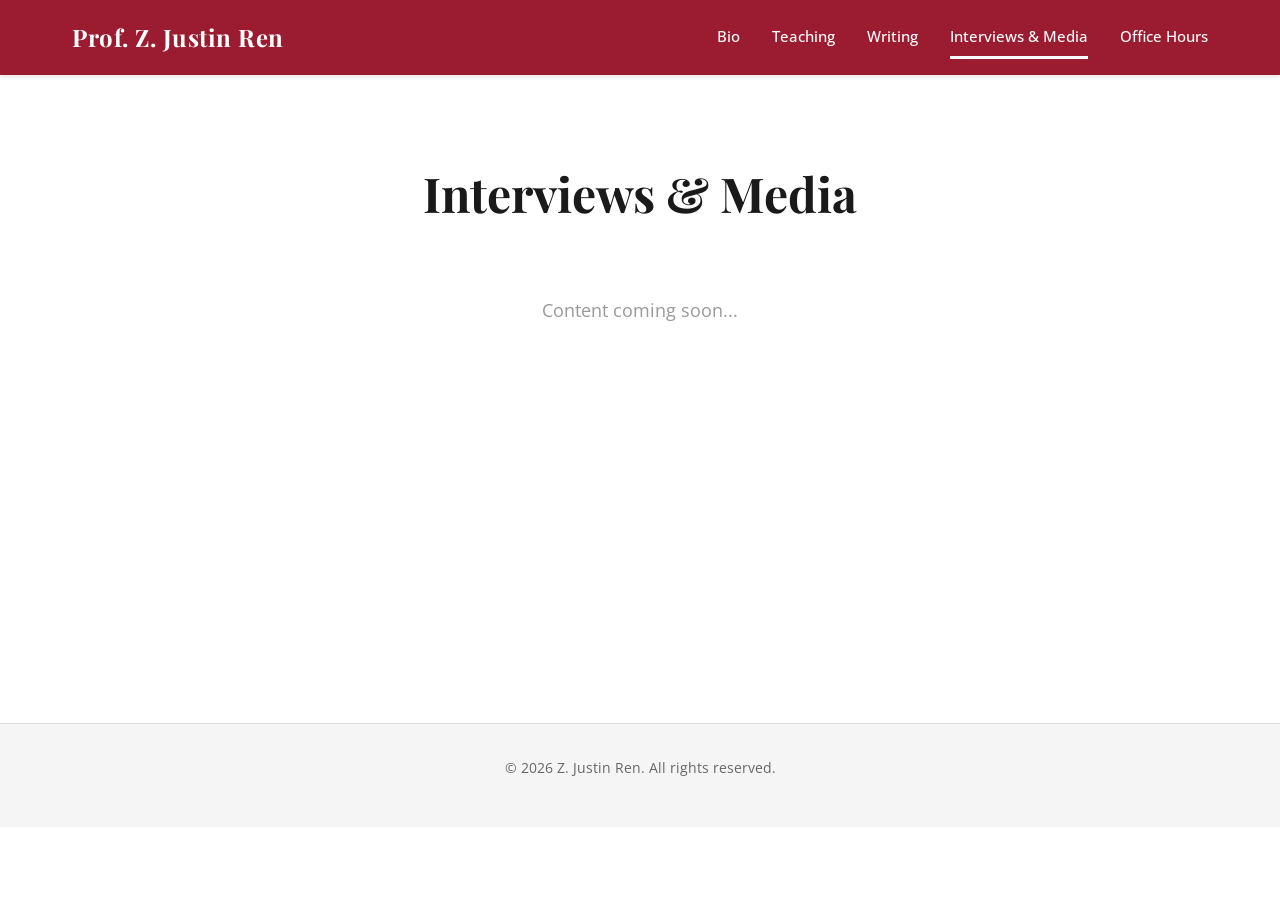
<file: interviews.html>
<!DOCTYPE html>
<html lang="en">
<head>
  <meta charset="UTF-8">
  <meta name="viewport" content="width=device-width, initial-scale=1.0">
  <title>Interviews & Media - Prof. Z. Justin Ren</title>
  <link rel="stylesheet" href="css/style.css">
</head>
<body>
  <header>
    <div class="container">
      <a href="index.html" class="logo">Prof. Z. Justin Ren</a>
      <button class="menu-toggle" id="menuToggle">☰</button>
      <nav id="navMenu">
        <a href="index.html">Bio</a>
        <a href="teaching.html">Teaching</a>
        <a href="writing.html">Writing</a>
        <a href="interviews.html" class="active">Interviews & Media</a>
        <a href="office-hours.html">Office Hours</a>
      </nav>
    </div>
  </header>

  <main>
    <div class="container">
      <h1>Interviews & Media</h1>
      <div class="coming-soon">
        <p>Content coming soon...</p>
      </div>
    </div>
  </main>

  <footer>
    <p>&copy; 2026 Z. Justin Ren. All rights reserved.</p>
  </footer>

  <script>
    // Mobile menu toggle
    const menuToggle = document.getElementById('menuToggle');
    const navMenu = document.getElementById('navMenu');

    menuToggle.addEventListener('click', function() {
      navMenu.classList.toggle('active');
    });

    // Close menu when a link is clicked
    const navLinks = navMenu.querySelectorAll('a');
    navLinks.forEach(link => {
      link.addEventListener('click', function() {
        navMenu.classList.remove('active');
      });
    });

    // Set active nav link
    function setActiveNav() {
      const currentPage = window.location.pathname.split('/').pop() || 'index.html';
      navLinks.forEach(link => {
        if (link.getAttribute('href') === currentPage) {
          link.classList.add('active');
        } else {
          link.classList.remove('active');
        }
      });
    }
    setActiveNav();
  </script>
</body>
</html>
</file>
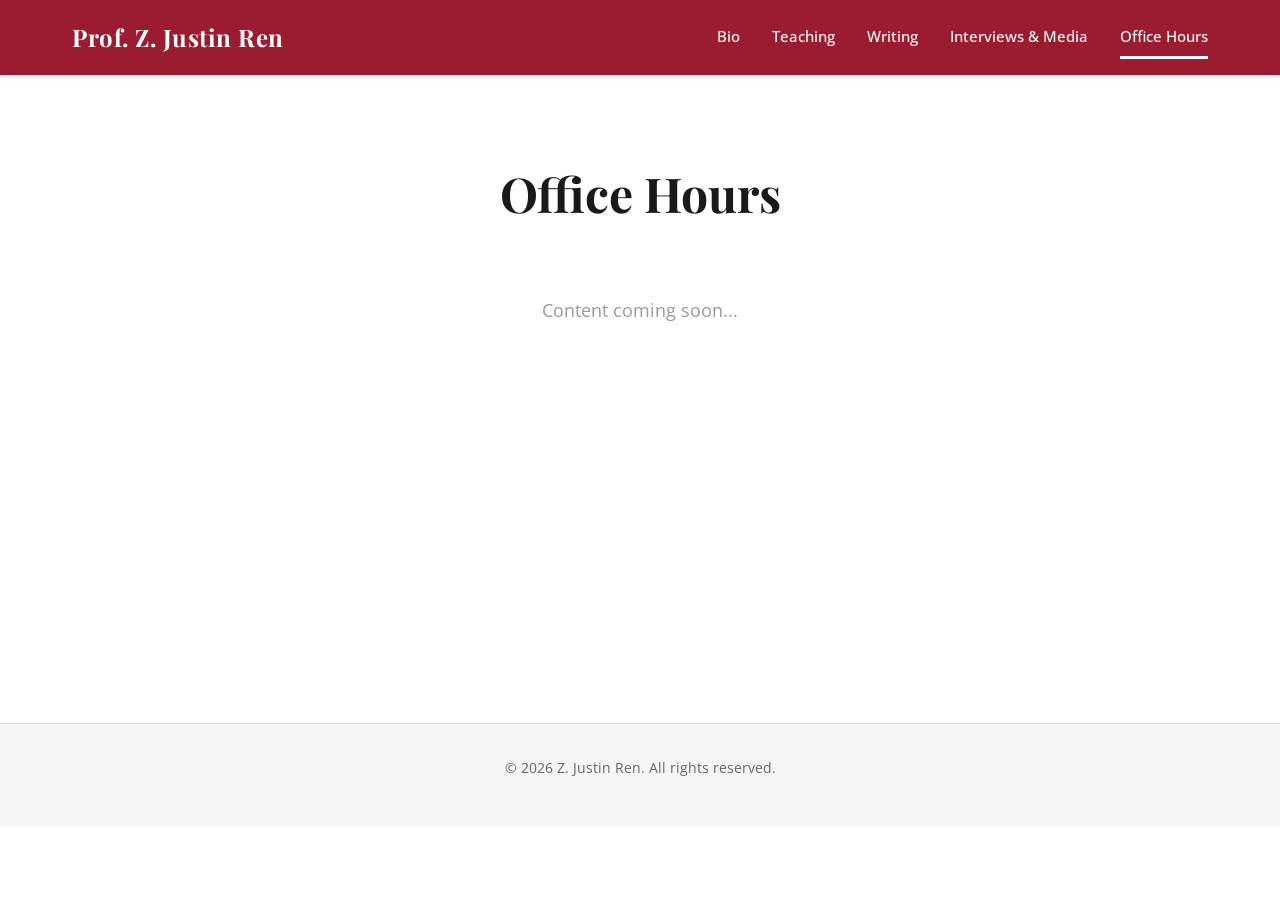
<file: office-hours.html>
<!DOCTYPE html>
<html lang="en">
<head>
  <meta charset="UTF-8">
  <meta name="viewport" content="width=device-width, initial-scale=1.0">
  <title>Office Hours - Prof. Z. Justin Ren</title>
  <link rel="stylesheet" href="css/style.css">
</head>
<body>
  <header>
    <div class="container">
      <a href="index.html" class="logo">Prof. Z. Justin Ren</a>
      <button class="menu-toggle" id="menuToggle">☰</button>
      <nav id="navMenu">
        <a href="index.html">Bio</a>
        <a href="teaching.html">Teaching</a>
        <a href="writing.html">Writing</a>
        <a href="interviews.html">Interviews & Media</a>
        <a href="office-hours.html" class="active">Office Hours</a>
      </nav>
    </div>
  </header>

  <main>
    <div class="container">
      <h1>Office Hours</h1>
      <div class="coming-soon">
        <p>Content coming soon...</p>
      </div>
    </div>
  </main>

  <footer>
    <p>&copy; 2026 Z. Justin Ren. All rights reserved.</p>
  </footer>

  <script>
    // Mobile menu toggle
    const menuToggle = document.getElementById('menuToggle');
    const navMenu = document.getElementById('navMenu');

    menuToggle.addEventListener('click', function() {
      navMenu.classList.toggle('active');
    });

    // Close menu when a link is clicked
    const navLinks = navMenu.querySelectorAll('a');
    navLinks.forEach(link => {
      link.addEventListener('click', function() {
        navMenu.classList.remove('active');
      });
    });

    // Set active nav link
    function setActiveNav() {
      const currentPage = window.location.pathname.split('/').pop() || 'index.html';
      navLinks.forEach(link => {
        if (link.getAttribute('href') === currentPage) {
          link.classList.add('active');
        } else {
          link.classList.remove('active');
        }
      });
    }
    setActiveNav();
  </script>
</body>
</html>
</file>
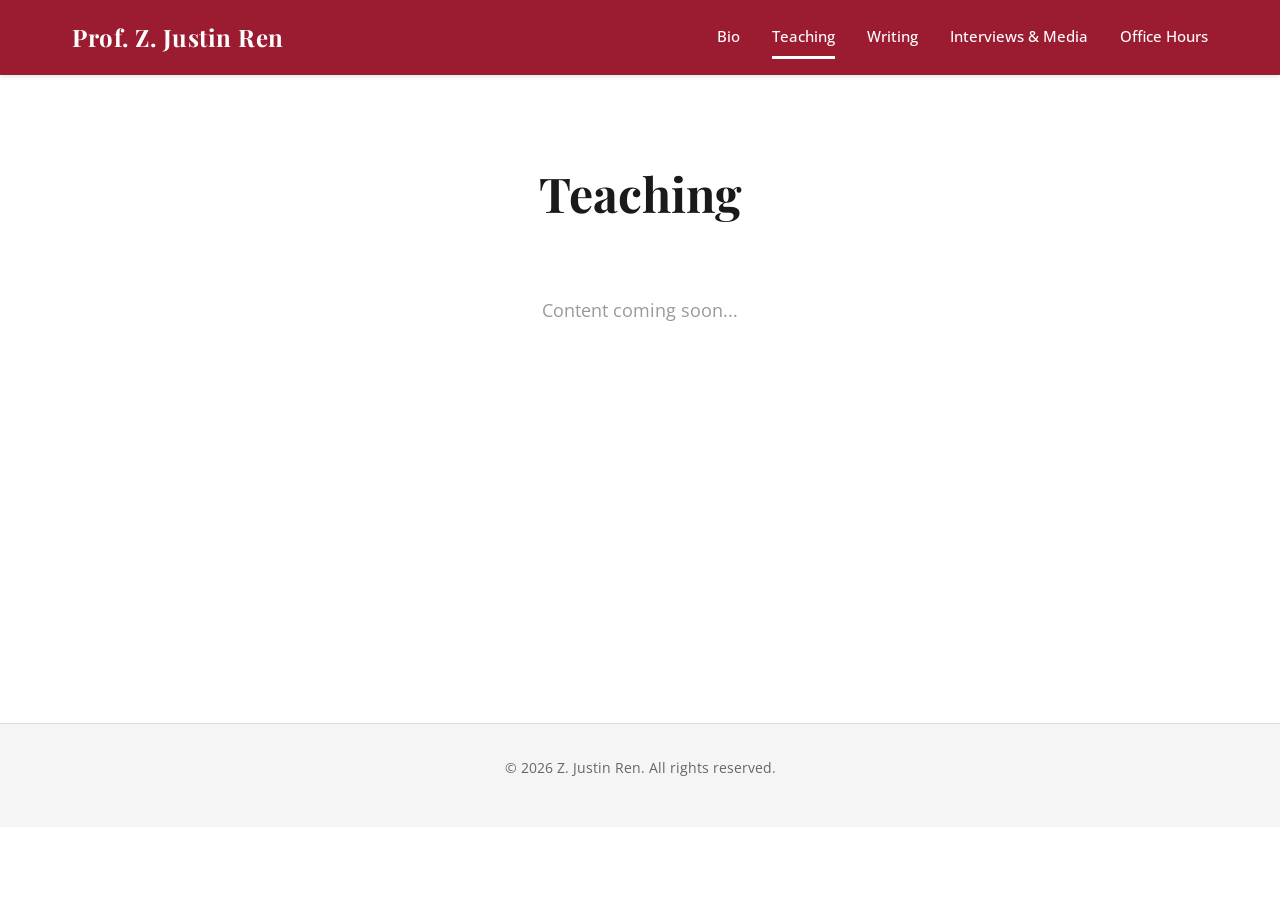
<file: teaching.html>
<!DOCTYPE html>
<html lang="en">
<head>
  <meta charset="UTF-8">
  <meta name="viewport" content="width=device-width, initial-scale=1.0">
  <title>Teaching - Prof. Z. Justin Ren</title>
  <link rel="stylesheet" href="css/style.css">
</head>
<body>
  <header>
    <div class="container">
      <a href="index.html" class="logo">Prof. Z. Justin Ren</a>
      <button class="menu-toggle" id="menuToggle">☰</button>
      <nav id="navMenu">
        <a href="index.html">Bio</a>
        <a href="teaching.html" class="active">Teaching</a>
        <a href="writing.html">Writing</a>
        <a href="interviews.html">Interviews &amp; Media</a>
        <a href="office-hours.html">Office Hours</a>
      </nav>
    </div>
  </header>

  <main>
    <div class="container">
      <h1>Teaching</h1>
      <div class="coming-soon">
        <p>Content coming soon...</p>
      </div>
    </div>
  </main>

  <footer>
    <p>&copy; 2026 Z. Justin Ren. All rights reserved.</p>
  </footer>

  <script>
    const menuToggle = document.getElementById('menuToggle');
    const navMenu = document.getElementById('navMenu');
    menuToggle.addEventListener('click', function() { navMenu.classList.toggle('active'); });
    const navLinks = navMenu.querySelectorAll('a');
    navLinks.forEach(link => { link.addEventListener('click', function() { navMenu.classList.remove('active'); }); });
    function setActiveNav() {
      const currentPage = window.location.pathname.split('/').pop() || 'index.html';
      navLinks.forEach(link => { if (link.getAttribute('href') === currentPage) { link.classList.add('active'); } else { link.classList.remove('active'); } });
    }
    setActiveNav();
  </script>
</body>
</html>
</file>
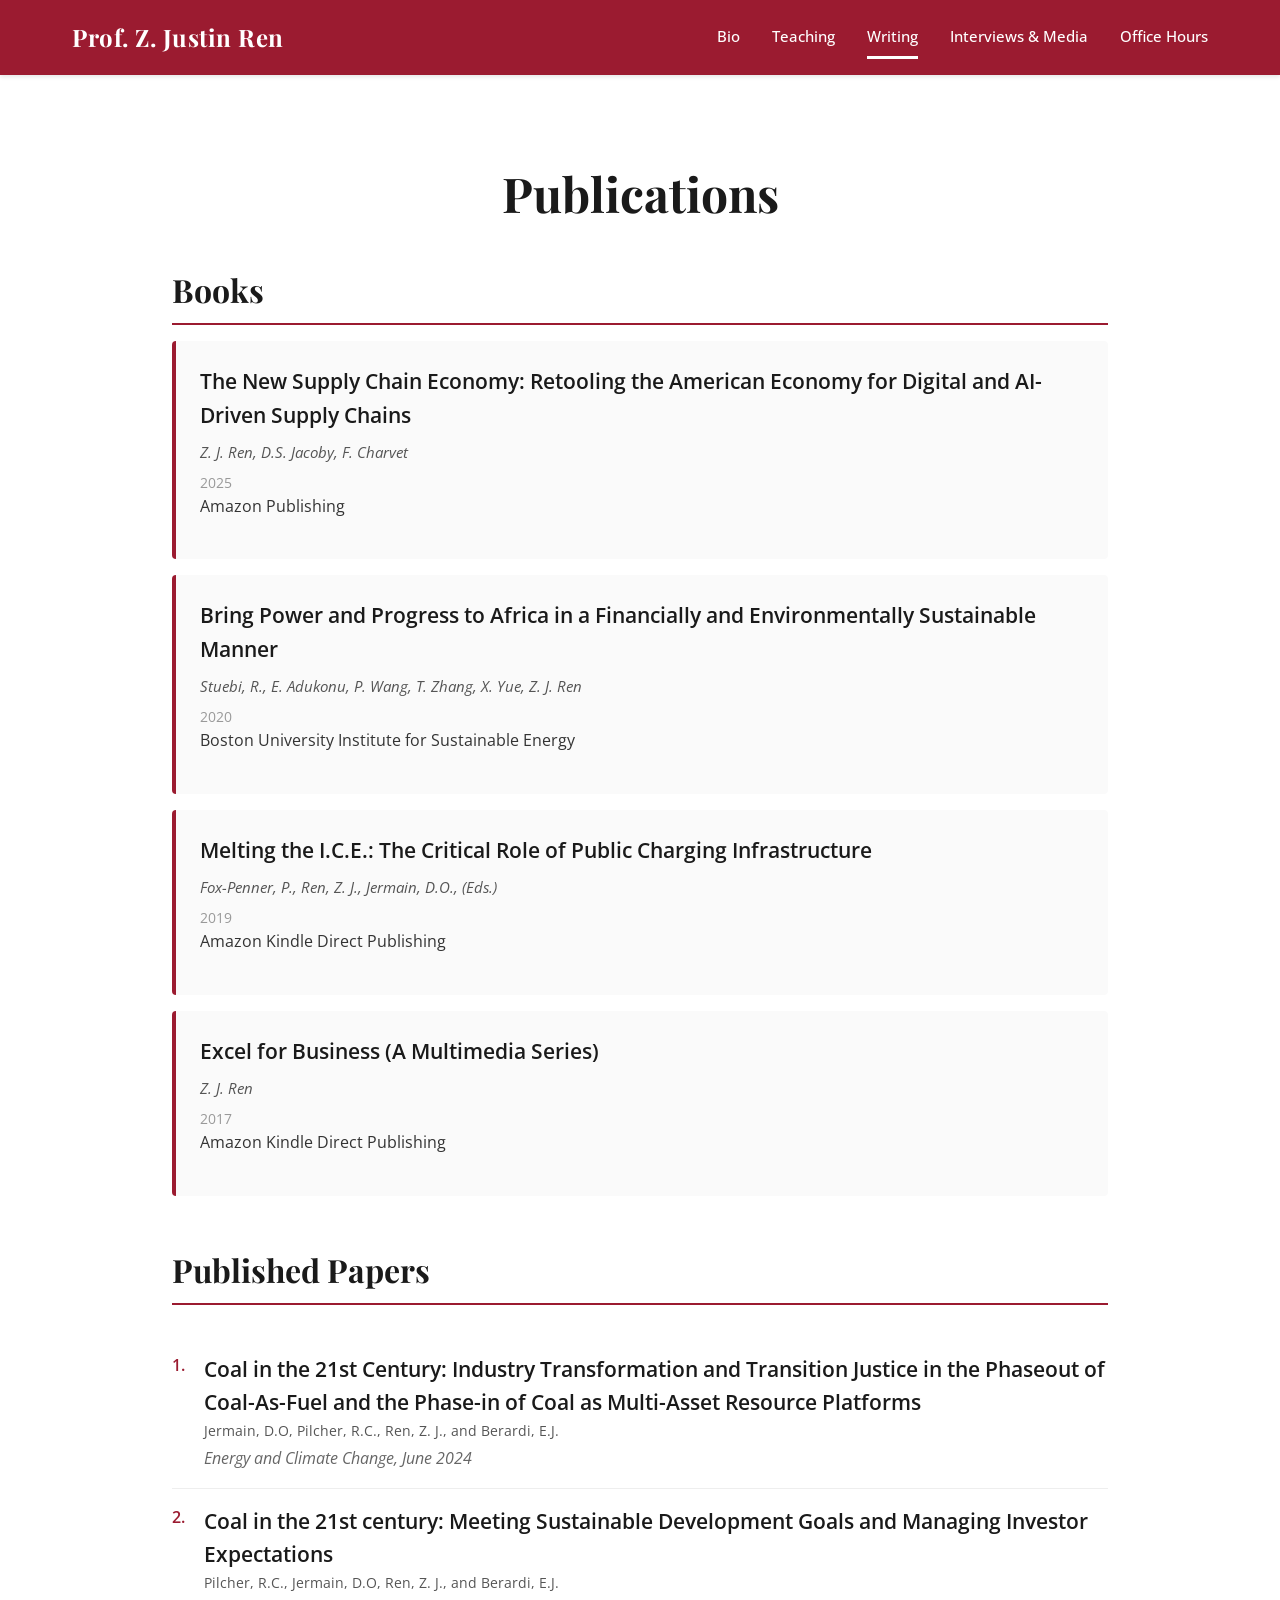
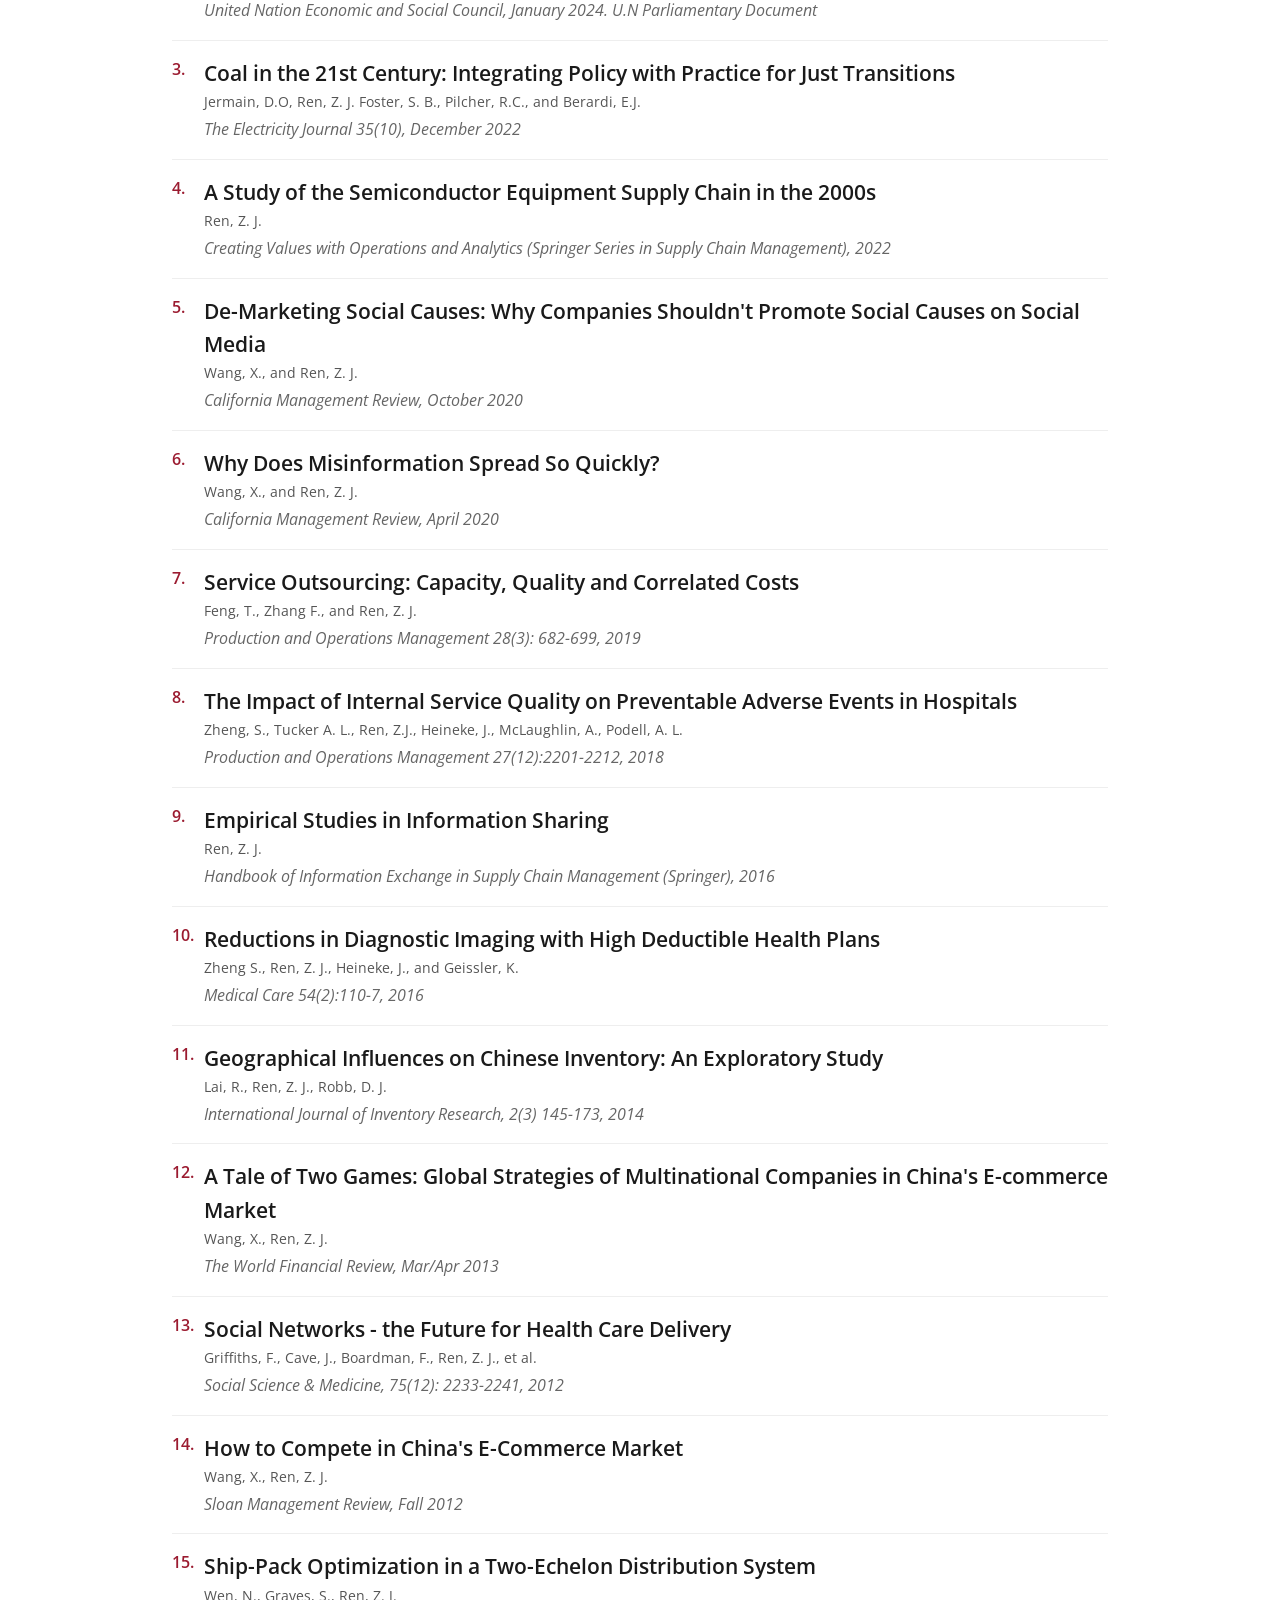
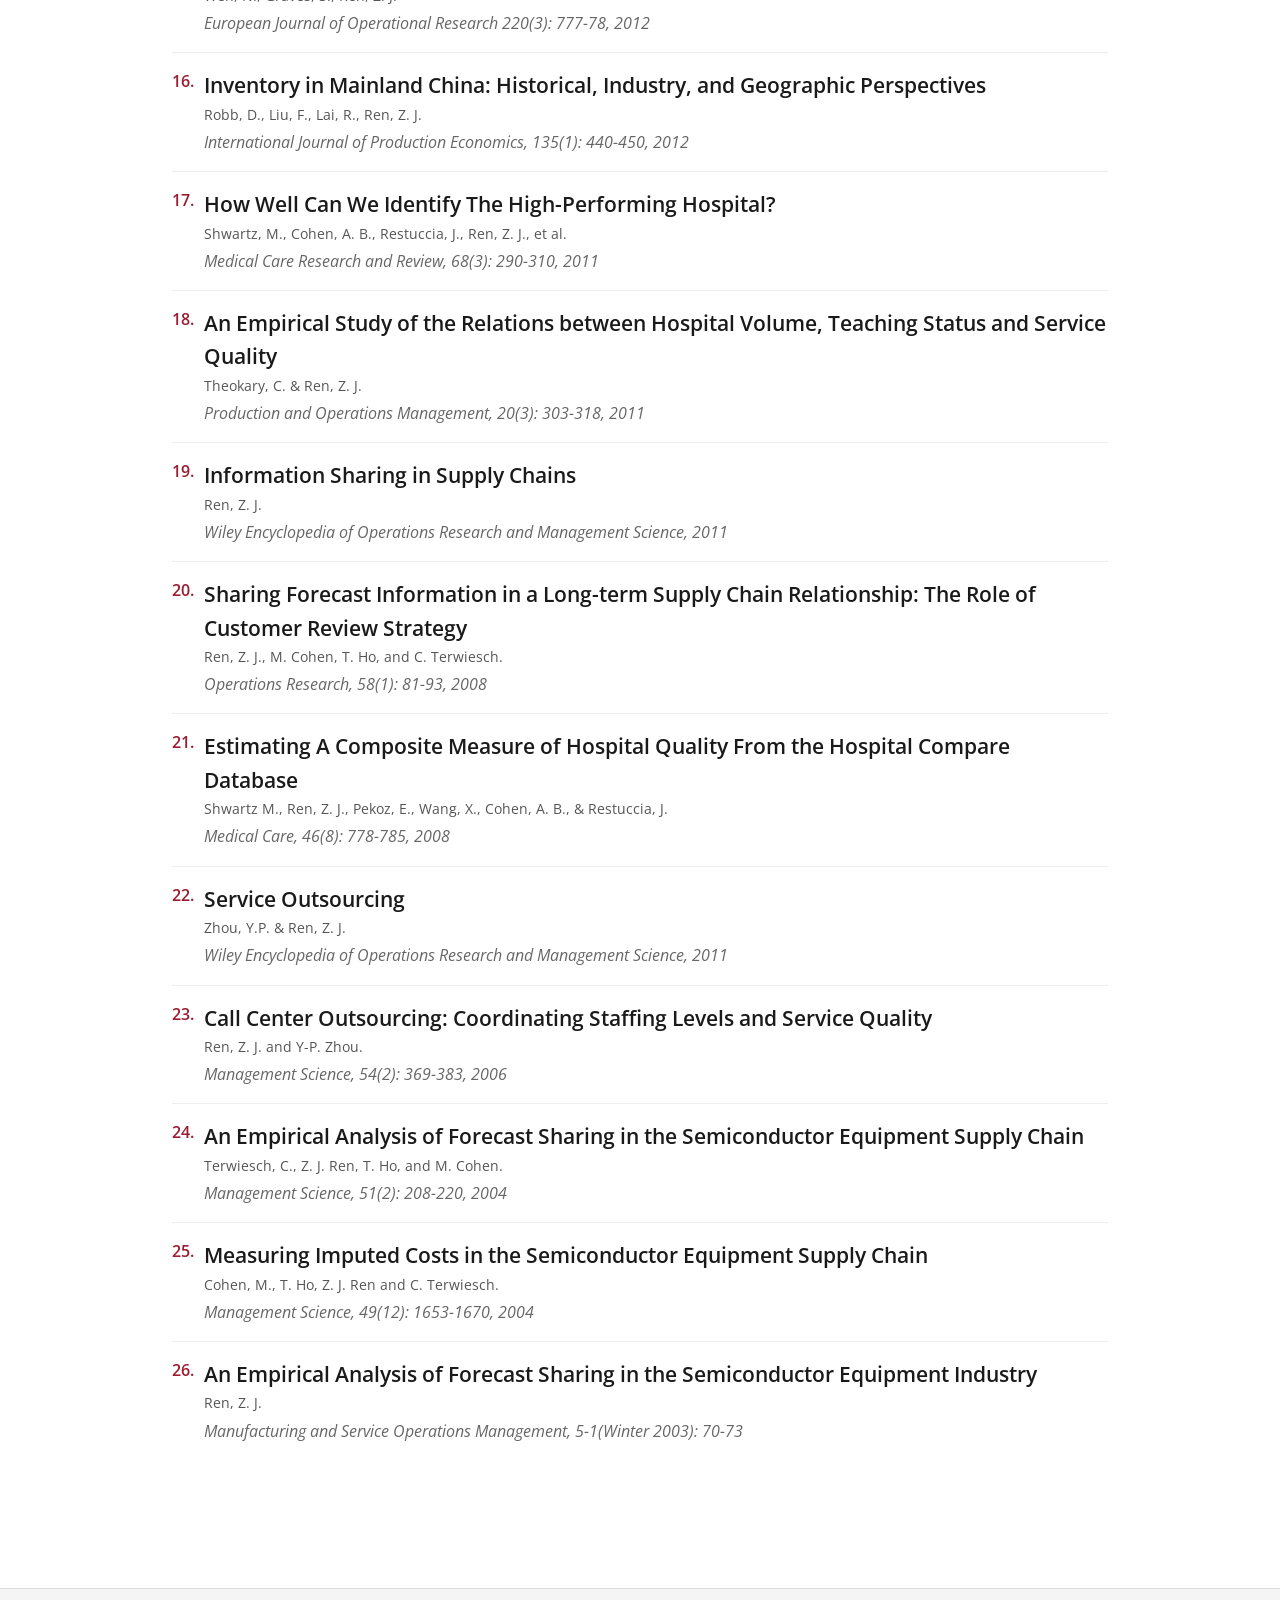
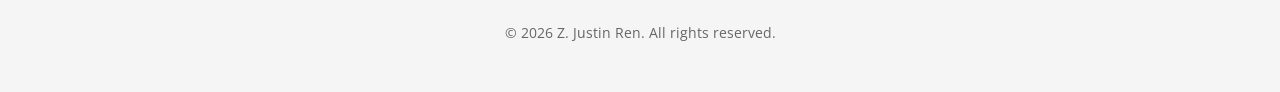
<file: writing.html>
<!DOCTYPE html>
<html lang="en">
<head>
  <meta charset="UTF-8">
  <meta name="viewport" content="width=device-width, initial-scale=1.0">
  <title>Writing - Prof. Z. Justin Ren</title>
  <link rel="stylesheet" href="css/style.css">
</head>
<body>
  <header>
    <div class="container">
      <a href="index.html" class="logo">Prof. Z. Justin Ren</a>
      <button class="menu-toggle" id="menuToggle">☰</button>
      <nav id="navMenu">
        <a href="index.html">Bio</a>
        <a href="teaching.html">Teaching</a>
        <a href="writing.html" class="active">Writing</a>
        <a href="interviews.html">Interviews & Media</a>
        <a href="office-hours.html">Office Hours</a>
      </nav>
    </div>
  </header>

  <main>
    <div class="container">
      <h1>Publications</h1>

      <section class="publications">
        <h2>Books</h2>
        <div class="books">
          <div class="book-item">
            <div class="title">The New Supply Chain Economy: Retooling the American Economy for Digital and AI-Driven Supply Chains</div>
            <div class="authors">Z. J. Ren, D.S. Jacoby, F. Charvet</div>
            <div class="year">2025</div>
            <p>Amazon Publishing</p>
          </div>

          <div class="book-item">
            <div class="title">Bring Power and Progress to Africa in a Financially and Environmentally Sustainable Manner</div>
            <div class="authors">Stuebi, R., E. Adukonu, P. Wang, T. Zhang, X. Yue, Z. J. Ren</div>
            <div class="year">2020</div>
            <p>Boston University Institute for Sustainable Energy</p>
          </div>

          <div class="book-item">
            <div class="title">Melting the I.C.E.: The Critical Role of Public Charging Infrastructure</div>
            <div class="authors">Fox-Penner, P., Ren, Z. J., Jermain, D.O., (Eds.)</div>
            <div class="year">2019</div>
            <p>Amazon Kindle Direct Publishing</p>
          </div>

          <div class="book-item">
            <div class="title">Excel for Business (A Multimedia Series)</div>
            <div class="authors">Z. J. Ren</div>
            <div class="year">2017</div>
            <p>Amazon Kindle Direct Publishing</p>
          </div>
        </div>
      </section>

      <section class="publications">
        <h2>Published Papers</h2>
        <div class="papers">
          <div class="paper-item">
            <span class="number">1.</span>
            <div class="title">Coal in the 21st Century: Industry Transformation and Transition Justice in the Phaseout of Coal-As-Fuel and the Phase-in of Coal as Multi-Asset Resource Platforms</div>
            <div class="authors">Jermain, D.O, Pilcher, R.C., Ren, Z. J., and Berardi, E.J.</div>
            <div class="journal">Energy and Climate Change, June 2024</div>
          </div>

          <div class="paper-item">
            <span class="number">2.</span>
            <div class="title">Coal in the 21st century: Meeting Sustainable Development Goals and Managing Investor Expectations</div>
            <div class="authors">Pilcher, R.C., Jermain, D.O, Ren, Z. J., and Berardi, E.J.</div>
            <div class="journal">United Nation Economic and Social Council, January 2024. U.N Parliamentary Document</div>
          </div>

          <div class="paper-item">
            <span class="number">3.</span>
            <div class="title">Coal in the 21st Century: Integrating Policy with Practice for Just Transitions</div>
            <div class="authors">Jermain, D.O, Ren, Z. J. Foster, S. B., Pilcher, R.C., and Berardi, E.J.</div>
            <div class="journal">The Electricity Journal 35(10), December 2022</div>
          </div>

          <div class="paper-item">
            <span class="number">4.</span>
            <div class="title">A Study of the Semiconductor Equipment Supply Chain in the 2000s</div>
            <div class="authors">Ren, Z. J.</div>
            <div class="journal">Creating Values with Operations and Analytics (Springer Series in Supply Chain Management), 2022</div>
          </div>

          <div class="paper-item">
            <span class="number">5.</span>
            <div class="title">De-Marketing Social Causes: Why Companies Shouldn't Promote Social Causes on Social Media</div>
            <div class="authors">Wang, X., and Ren, Z. J.</div>
            <div class="journal">California Management Review, October 2020</div>
          </div>

          <div class="paper-item">
            <span class="number">6.</span>
            <div class="title">Why Does Misinformation Spread So Quickly?</div>
            <div class="authors">Wang, X., and Ren, Z. J.</div>
            <div class="journal">California Management Review, April 2020</div>
          </div>

          <div class="paper-item">
            <span class="number">7.</span>
            <div class="title">Service Outsourcing: Capacity, Quality and Correlated Costs</div>
            <div class="authors">Feng, T., Zhang F., and Ren, Z. J.</div>
            <div class="journal">Production and Operations Management 28(3): 682-699, 2019</div>
          </div>

          <div class="paper-item">
            <span class="number">8.</span>
            <div class="title">The Impact of Internal Service Quality on Preventable Adverse Events in Hospitals</div>
            <div class="authors">Zheng, S., Tucker A. L., Ren, Z.J., Heineke, J., McLaughlin, A., Podell, A. L.</div>
            <div class="journal">Production and Operations Management 27(12):2201-2212, 2018</div>
          </div>

          <div class="paper-item">
            <span class="number">9.</span>
            <div class="title">Empirical Studies in Information Sharing</div>
            <div class="authors">Ren, Z. J.</div>
            <div class="journal">Handbook of Information Exchange in Supply Chain Management (Springer), 2016</div>
          </div>

          <div class="paper-item">
            <span class="number">10.</span>
            <div class="title">Reductions in Diagnostic Imaging with High Deductible Health Plans</div>
            <div class="authors">Zheng S., Ren, Z. J., Heineke, J., and Geissler, K.</div>
            <div class="journal">Medical Care 54(2):110-7, 2016</div>
          </div>

          <div class="paper-item">
            <span class="number">11.</span>
            <div class="title">Geographical Influences on Chinese Inventory: An Exploratory Study</div>
            <div class="authors">Lai, R., Ren, Z. J., Robb, D. J.</div>
            <div class="journal">International Journal of Inventory Research, 2(3) 145-173, 2014</div>
          </div>

          <div class="paper-item">
            <span class="number">12.</span>
            <div class="title">A Tale of Two Games: Global Strategies of Multinational Companies in China's E-commerce Market</div>
            <div class="authors">Wang, X., Ren, Z. J.</div>
            <div class="journal">The World Financial Review, Mar/Apr 2013</div>
          </div>

          <div class="paper-item">
            <span class="number">13.</span>
            <div class="title">Social Networks - the Future for Health Care Delivery</div>
            <div class="authors">Griffiths, F., Cave, J., Boardman, F., Ren, Z. J., et al.</div>
            <div class="journal">Social Science & Medicine, 75(12): 2233-2241, 2012</div>
          </div>

          <div class="paper-item">
            <span class="number">14.</span>
            <div class="title">How to Compete in China's E-Commerce Market</div>
            <div class="authors">Wang, X., Ren, Z. J.</div>
            <div class="journal">Sloan Management Review, Fall 2012</div>
          </div>

          <div class="paper-item">
            <span class="number">15.</span>
            <div class="title">Ship-Pack Optimization in a Two-Echelon Distribution System</div>
            <div class="authors">Wen, N., Graves, S., Ren, Z. J.</div>
            <div class="journal">European Journal of Operational Research 220(3): 777-78, 2012</div>
          </div>

          <div class="paper-item">
            <span class="number">16.</span>
            <div class="title">Inventory in Mainland China: Historical, Industry, and Geographic Perspectives</div>
            <div class="authors">Robb, D., Liu, F., Lai, R., Ren, Z. J.</div>
            <div class="journal">International Journal of Production Economics, 135(1): 440-450, 2012</div>
          </div>

          <div class="paper-item">
            <span class="number">17.</span>
            <div class="title">How Well Can We Identify The High-Performing Hospital?</div>
            <div class="authors">Shwartz, M., Cohen, A. B., Restuccia, J., Ren, Z. J., et al.</div>
            <div class="journal">Medical Care Research and Review, 68(3): 290-310, 2011</div>
          </div>

          <div class="paper-item">
            <span class="number">18.</span>
            <div class="title">An Empirical Study of the Relations between Hospital Volume, Teaching Status and Service Quality</div>
            <div class="authors">Theokary, C. & Ren, Z. J.</div>
            <div class="journal">Production and Operations Management, 20(3): 303-318, 2011</div>
          </div>

          <div class="paper-item">
            <span class="number">19.</span>
            <div class="title">Information Sharing in Supply Chains</div>
            <div class="authors">Ren, Z. J.</div>
            <div class="journal">Wiley Encyclopedia of Operations Research and Management Science, 2011</div>
          </div>

          <div class="paper-item">
            <span class="number">20.</span>
            <div class="title">Sharing Forecast Information in a Long-term Supply Chain Relationship: The Role of Customer Review Strategy</div>
            <div class="authors">Ren, Z. J., M. Cohen, T. Ho, and C. Terwiesch.</div>
            <div class="journal">Operations Research, 58(1): 81-93, 2008</div>
          </div>

          <div class="paper-item">
            <span class="number">21.</span>
            <div class="title">Estimating A Composite Measure of Hospital Quality From the Hospital Compare Database</div>
            <div class="authors">Shwartz M., Ren, Z. J., Pekoz, E., Wang, X., Cohen, A. B., & Restuccia, J.</div>
            <div class="journal">Medical Care, 46(8): 778-785, 2008</div>
          </div>

          <div class="paper-item">
            <span class="number">22.</span>
            <div class="title">Service Outsourcing</div>
            <div class="authors">Zhou, Y.P. & Ren, Z. J.</div>
            <div class="journal">Wiley Encyclopedia of Operations Research and Management Science, 2011</div>
          </div>

          <div class="paper-item">
            <span class="number">23.</span>
            <div class="title">Call Center Outsourcing: Coordinating Staffing Levels and Service Quality</div>
            <div class="authors">Ren, Z. J. and Y-P. Zhou.</div>
            <div class="journal">Management Science, 54(2): 369-383, 2006</div>
          </div>

          <div class="paper-item">
            <span class="number">24.</span>
            <div class="title">An Empirical Analysis of Forecast Sharing in the Semiconductor Equipment Supply Chain</div>
            <div class="authors">Terwiesch, C., Z. J. Ren, T. Ho, and M. Cohen.</div>
            <div class="journal">Management Science, 51(2): 208-220, 2004</div>
          </div>

          <div class="paper-item">
            <span class="number">25.</span>
            <div class="title">Measuring Imputed Costs in the Semiconductor Equipment Supply Chain</div>
            <div class="authors">Cohen, M., T. Ho, Z. J. Ren and C. Terwiesch.</div>
            <div class="journal">Management Science, 49(12): 1653-1670, 2004</div>
          </div>

          <div class="paper-item">
            <span class="number">26.</span>
            <div class="title">An Empirical Analysis of Forecast Sharing in the Semiconductor Equipment Industry</div>
            <div class="authors">Ren, Z. J.</div>
            <div class="journal">Manufacturing and Service Operations Management, 5-1(Winter 2003): 70-73</div>
          </div>
        </div>
      </section>

    </div>
  </main>

  <footer>
    <p>&copy; 2026 Z. Justin Ren. All rights reserved.</p>
  </footer>

  <script>
    // Mobile menu toggle
    const menuToggle = document.getElementById('menuToggle');
    const navMenu = document.getElementById('navMenu');

    menuToggle.addEventListener('click', function() {
      navMenu.classList.toggle('active');
    });

    // Close menu when a link is clicked
    const navLinks = navMenu.querySelectorAll('a');
    navLinks.forEach(link => {
      link.addEventListener('click', function() {
        navMenu.classList.remove('active');
      });
    });

    // Set active nav link
    function setActiveNav() {
      const currentPage = window.location.pathname.split('/').pop() || 'index.html';
      navLinks.forEach(link => {
        if (link.getAttribute('href') === currentPage) {
          link.classList.add('active');
        } else {
          link.classList.remove('active');
        }
      });
    }
    setActiveNav();
  </script>
</body>
</html>
</file>
<file: css/style.css>
/* Professor Website - Google Sites Theme */

@import url('https://fonts.googleapis.com/css2?family=Playfair+Display:wght@700&family=Open+Sans:wght@400;600;700&display=swap');

* {
  margin: 0;
  padding: 0;
  box-sizing: border-box;
}

body {
  font-family: 'Open Sans', sans-serif;
  color: #333;
  background-color: #fff;
  line-height: 1.6;
}

/* Header Styles */
header {
  background-color: #9b1b30;
  color: white;
  padding: 1rem 0;
  box-shadow: 0 2px 4px rgba(0,0,0,0.1);
  position: sticky;
  top: 0;
  z-index: 100;
}

header .container {
  display: flex;
  justify-content: space-between;
  align-items: center;
  max-width: 1200px;
  margin: 0 auto;
  padding: 0 2rem;
}

.logo {
  font-family: 'Playfair Display', serif;
  font-size: 1.5rem;
  font-weight: 700;
  text-decoration: none;
  color: white;
  letter-spacing: 0.5px;
}

.logo:hover {
  opacity: 0.9;
}

/* Navigation */
nav {
  display: flex;
  gap: 2rem;
  list-style: none;
}

nav a {
  color: white;
  text-decoration: none;
  font-size: 0.95rem;
  font-weight: 500;
  padding: 0.5rem 0;
  border-bottom: 3px solid transparent;
  transition: border-color 0.3s ease;
}

nav a:hover,
nav a.active {
  border-bottom-color: #fff;
}

.menu-toggle {
  display: none;
  background: none;
  border: none;
  color: white;
  font-size: 1.5rem;
  cursor: pointer;
}

/* Container */
.container {
  max-width: 1000px;
  margin: 0 auto;
  padding: 0 2rem;
}

main {
  min-height: calc(100vh - 300px);
  padding: 3rem 2rem;
}

/* Typography */
h1 {
  font-family: 'Playfair Display', serif;
  font-size: 3rem;
  font-weight: 700;
  text-align: center;
  margin: 2rem 0 1rem;
  color: #1a1a1a;
}

h2 {
  font-family: 'Playfair Display', serif;
  font-size: 2rem;
  font-weight: 700;
  margin: 2rem 0 1rem;
  color: #1a1a1a;
  border-bottom: 2px solid #9b1b30;
  padding-bottom: 0.5rem;
}

h3 {
  font-family: 'Playfair Display', serif;
  font-size: 1.3rem;
  font-weight: 700;
  margin: 1.5rem 0 0.75rem;
  color: #333;
}

p {
  margin-bottom: 1rem;
}

a {
  color: #9b1b30;
  text-decoration: none;
  transition: color 0.3s ease;
}

a:hover {
  color: #6d1425;
  text-decoration: underline;
}

/* Bio Page Specific */
.bio-header {
  display: flex;
  gap: 3rem;
  margin-bottom: 3rem;
  align-items: flex-start;
}

.bio-photo {
  flex-shrink: 0;
  width: 250px;
}

.bio-photo img {
  width: 100%;
  height: auto;
  border-radius: 4px;
  box-shadow: 0 4px 8px rgba(0,0,0,0.1);
}

.bio-text {
  flex: 1;
}

.title {
  text-align: center;
  font-size: 1.3rem;
  color: #555;
  margin: 0.5rem 0;
}

.institution {
  text-align: center;
  color: #9b1b30;
  font-weight: 600;
  margin: 1rem 0;
  font-size: 1rem;
}

.department {
  text-align: center;
  color: #555;
  font-size: 0.95rem;
  margin-bottom: 1.5rem;
}

.social-icons {
  text-align: center;
  margin: 1.5rem 0;
  display: flex;
  gap: 1rem;
  justify-content: center;
}

.social-icons a {
  display: inline-block;
  width: 36px;
  height: 36px;
  line-height: 36px;
  text-align: center;
  border-radius: 50%;
  background-color: #f0f0f0;
  color: #9b1b30;
  transition: all 0.3s ease;
}

.social-icons a:hover {
  background-color: #9b1b30;
  color: white;
  text-decoration: none;
}

/* Contact Info */
.contact-info {
  background-color: #f9f9f9;
  border-left: 4px solid #9b1b30;
  padding: 1.5rem;
  margin: 2rem 0;
  border-radius: 2px;
}

.contact-info p {
  margin: 0.5rem 0;
}

/* Expertise Areas */
.expertise {
  background-color: #fafafa;
  padding: 1.5rem;
  margin: 2rem 0;
  border-radius: 4px;
}

.expertise h3 {
  margin-top: 0;
}

.expertise-list {
  list-style: none;
  display: grid;
  grid-template-columns: repeat(auto-fit, minmax(280px, 1fr));
  gap: 1rem;
}

.expertise-list li {
  padding-left: 1.5rem;
  position: relative;
}

.expertise-list li:before {
  content: '▸';
  color: #9b1b30;
  position: absolute;
  left: 0;
  font-weight: bold;
}

/* Education */
.education {
  margin: 2rem 0;
}

.education-item {
  margin: 1.5rem 0;
  padding-left: 1.5rem;
  border-left: 3px solid #e0e0e0;
}

.education-item.current {
  border-left-color: #9b1b30;
}

.degree {
  font-weight: 600;
  color: #1a1a1a;
}

.institution-edu {
  color: #9b1b30;
  font-weight: 500;
}

.year {
  color: #999;
  font-size: 0.9rem;
}

/* Honors */
.honors {
  margin: 2rem 0;
}

.honors-list {
  list-style: none;
}

.honors-list li {
  padding: 0.75rem 0;
  padding-left: 1.5rem;
  position: relative;
}

.honors-list li:before {
  content: '★';
  color: #9b1b30;
  position: absolute;
  left: 0;
}

/* Publications */
.publications {
  margin: 2rem 0;
}

.books {
  margin-bottom: 3rem;
}

.book-item {
  background-color: #fafafa;
  padding: 1.5rem;
  margin-bottom: 1rem;
  border-radius: 4px;
  border-left: 4px solid #9b1b30;
}

.book-item .title {
  text-align: left;
  font-weight: 600;
  color: #1a1a1a;
  margin: 0 0 0.5rem 0;
}

.book-item .authors {
  color: #555;
  font-size: 0.95rem;
  margin-bottom: 0.5rem;
  font-style: italic;
}

.book-item .year {
  color: #999;
  font-size: 0.85rem;
}

.papers {
  margin: 2rem 0;
}

.paper-item {
  padding: 1rem 0;
  padding-left: 2rem;
  border-bottom: 1px solid #eee;
  position: relative;
}

.paper-item:last-child {
  border-bottom: none;
}

.paper-item .number {
  position: absolute;
  left: 0;
  color: #9b1b30;
  font-weight: 600;
  min-width: 1.5rem;
}

.paper-item .title {
  text-align: left;
  font-weight: 600;
  color: #1a1a1a;
  margin: 0;
}

.paper-item .authors {
  color: #555;
  font-size: 0.9rem;
}

.paper-item .journal {
  color: #666;
  font-style: italic;
  margin-top: 0.25rem;
}

/* Coming Soon */
.coming-soon {
  text-align: center;
  padding: 3rem 2rem;
  color: #999;
}

.coming-soon p {
  font-size: 1.1rem;
}

/* Footer */
footer {
  background-color: #f5f5f5;
  border-top: 1px solid #ddd;
  padding: 2rem;
  text-align: center;
  color: #666;
  font-size: 0.9rem;
  margin-top: 3rem;
}

/* Responsive Design */
@media (max-width: 768px) {
  header .container {
    padding: 0 1rem;
  }

  .logo {
    font-size: 1.2rem;
  }

  nav {
    display: none;
    position: absolute;
    top: 60px;
    left: 0;
    right: 0;
    background-color: #7d1628;
    flex-direction: column;
    gap: 0;
    padding: 1rem 0;
    width: 100%;
  }

  nav.active {
    display: flex;
  }

  nav a {
    padding: 1rem 2rem;
    border-bottom: none;
    border-left: 3px solid transparent;
  }

  nav a:hover,
  nav a.active {
    border-left-color: #fff;
    background-color: rgba(255,255,255,0.1);
  }

  .menu-toggle {
    display: block;
  }

  h1 {
    font-size: 2rem;
  }

  h2 {
    font-size: 1.5rem;
  }

  .bio-header {
    flex-direction: column;
    gap: 2rem;
  }

  .bio-photo {
    width: 100%;
    max-width: 250px;
    margin: 0 auto;
  }

  main {
    padding: 2rem 1rem;
  }

  .container {
    padding: 0 1rem;
  }

  .expertise-list {
    grid-template-columns: 1fr;
  }

  nav a {
    font-size: 1rem;
  }
}

@media (max-width: 480px) {
  h1 {
    font-size: 1.5rem;
    margin: 1rem 0 0.75rem;
  }

  h2 {
    font-size: 1.3rem;
  }

  .logo {
    font-size: 1rem;
  }

  .title {
    font-size: 1.1rem;
  }

  nav {
    top: 50px;
  }

  main {
    padding: 1.5rem;
  }

  .contact-info {
    padding: 1rem;
  }

  .book-item,
  .expertise {
    padding: 1rem;
  }
}
</file>
